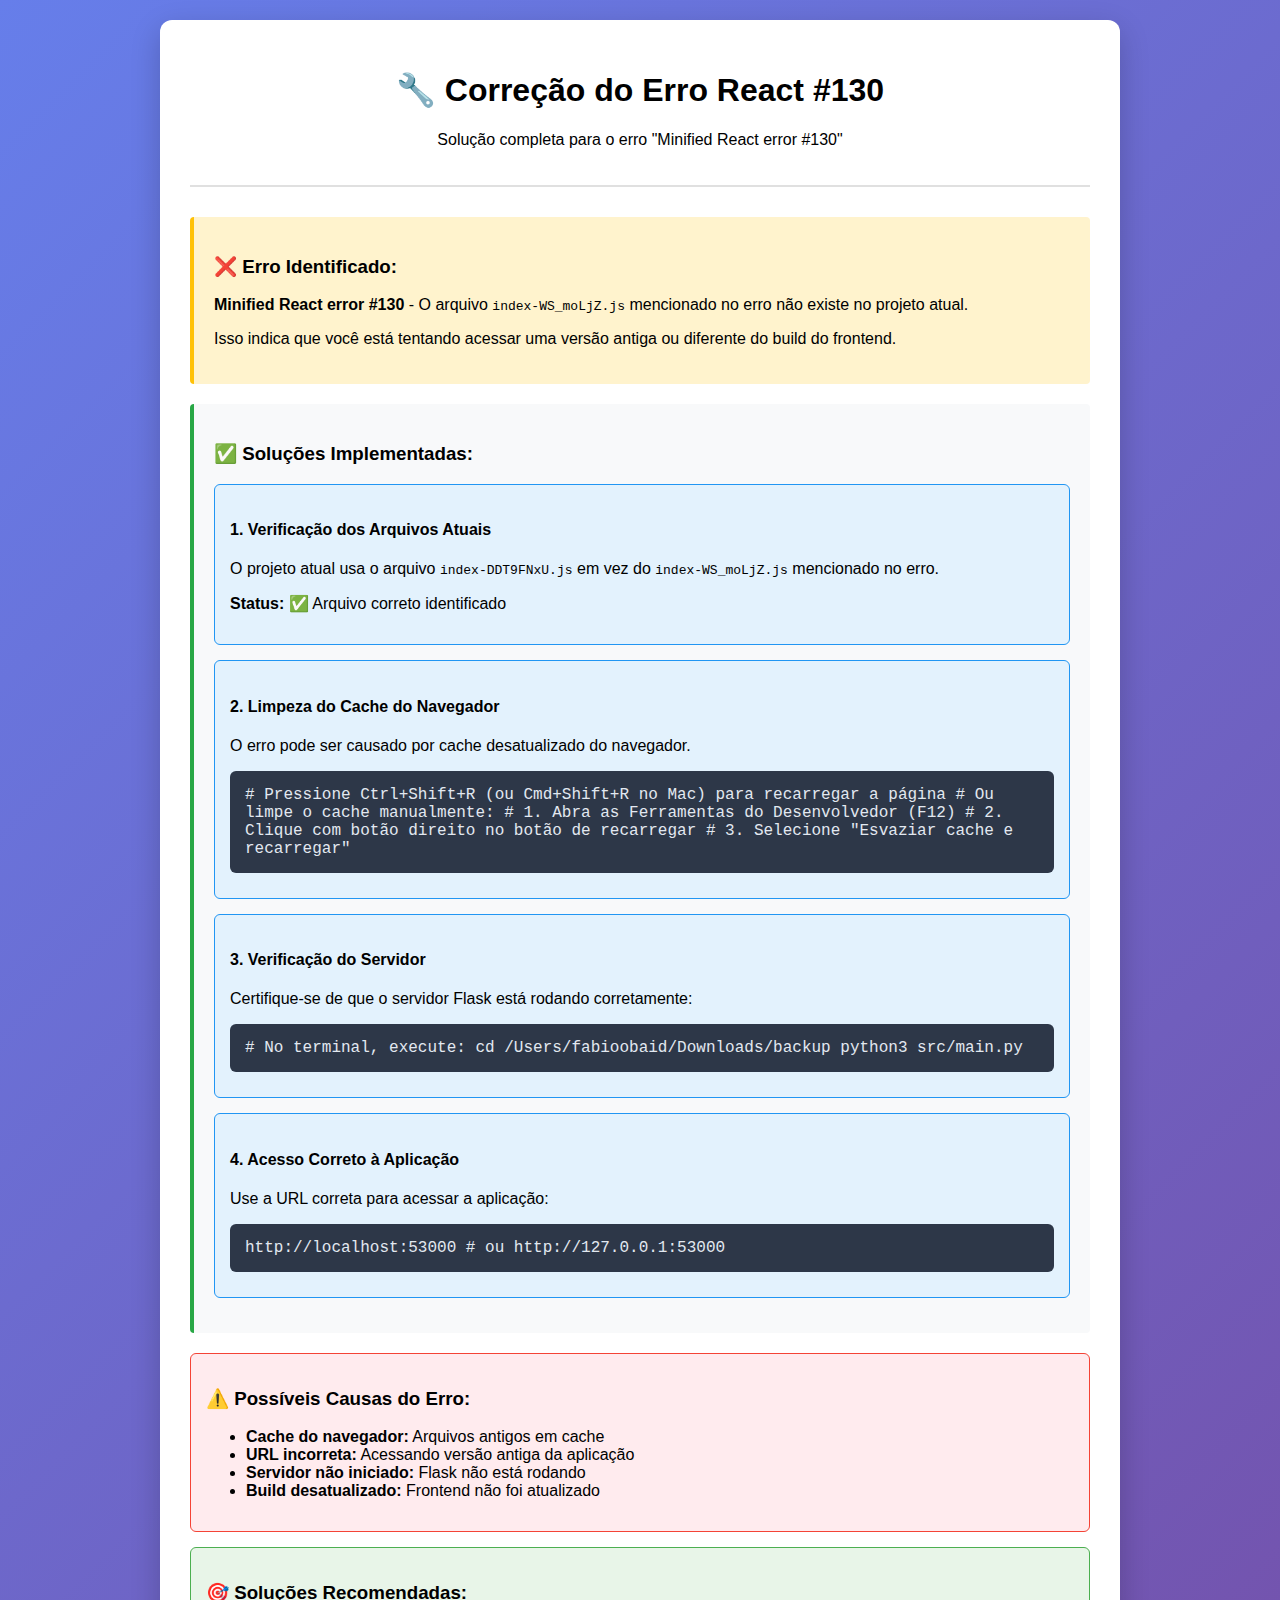
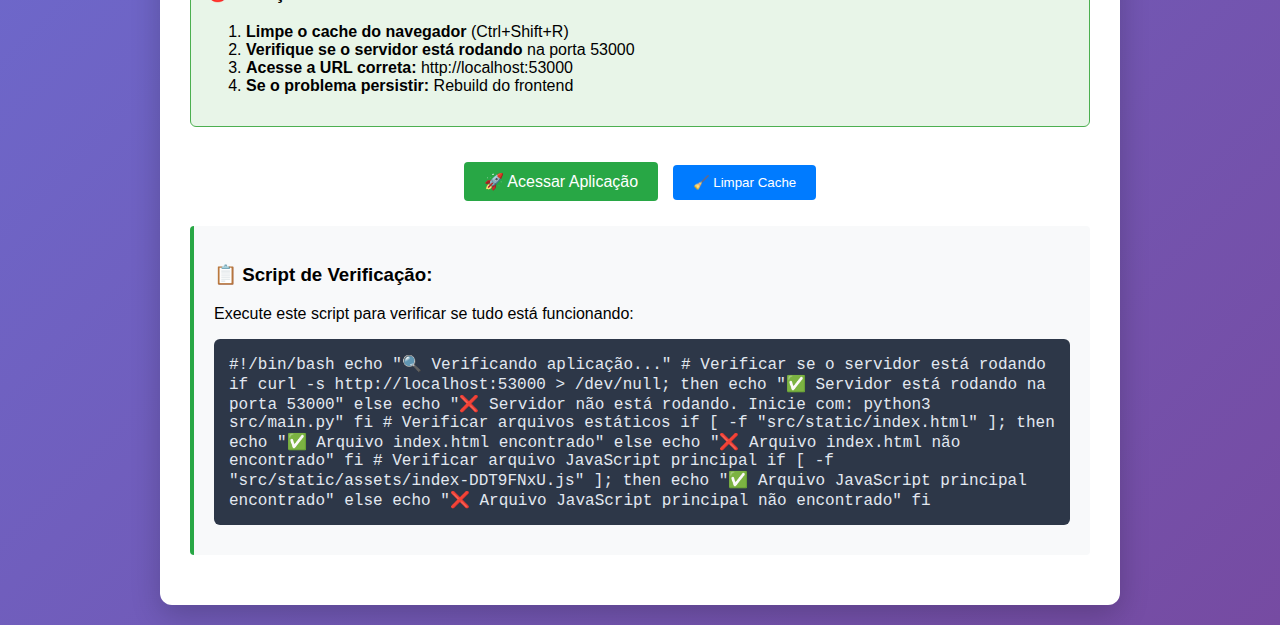
<file: fix_react_error.html>
<!DOCTYPE html>
<html lang="pt-BR">
<head>
    <meta charset="UTF-8">
    <meta name="viewport" content="width=device-width, initial-scale=1.0">
    <title>Correção do Erro React #130</title>
    <style>
        body {
            font-family: Arial, sans-serif;
            margin: 20px;
            background: linear-gradient(135deg, #667eea 0%, #764ba2 100%);
            min-height: 100vh;
        }
        .container {
            max-width: 900px;
            margin: 0 auto;
            background: white;
            padding: 30px;
            border-radius: 12px;
            box-shadow: 0 10px 30px rgba(0,0,0,0.2);
        }
        .header {
            text-align: center;
            margin-bottom: 30px;
            padding-bottom: 20px;
            border-bottom: 2px solid #e0e0e0;
        }
        .solution-box {
            background: #f8f9fa;
            border-left: 4px solid #28a745;
            padding: 20px;
            margin: 20px 0;
            border-radius: 4px;
        }
        .error-box {
            background: #fff3cd;
            border-left: 4px solid #ffc107;
            padding: 20px;
            margin: 20px 0;
            border-radius: 4px;
        }
        .code-block {
            background: #2d3748;
            color: #e2e8f0;
            padding: 15px;
            border-radius: 6px;
            font-family: 'Courier New', monospace;
            margin: 10px 0;
            overflow-x: auto;
        }
        .step {
            background: #e3f2fd;
            border: 1px solid #2196f3;
            padding: 15px;
            margin: 15px 0;
            border-radius: 6px;
        }
        .warning {
            background: #ffebee;
            border: 1px solid #f44336;
            padding: 15px;
            margin: 15px 0;
            border-radius: 6px;
        }
        .success {
            background: #e8f5e8;
            border: 1px solid #4caf50;
            padding: 15px;
            margin: 15px 0;
            border-radius: 6px;
        }
        .btn {
            background: #007bff;
            color: white;
            padding: 10px 20px;
            border: none;
            border-radius: 4px;
            cursor: pointer;
            margin: 5px;
            text-decoration: none;
            display: inline-block;
        }
        .btn:hover {
            background: #0056b3;
        }
        .btn-success {
            background: #28a745;
        }
        .btn-success:hover {
            background: #1e7e34;
        }
    </style>
</head>
<body>
    <div class="container">
        <div class="header">
            <h1>🔧 Correção do Erro React #130</h1>
            <p>Solução completa para o erro "Minified React error #130"</p>
        </div>

        <div class="error-box">
            <h3>❌ Erro Identificado:</h3>
            <p><strong>Minified React error #130</strong> - O arquivo <code>index-WS_moLjZ.js</code> mencionado no erro não existe no projeto atual.</p>
            <p>Isso indica que você está tentando acessar uma versão antiga ou diferente do build do frontend.</p>
        </div>

        <div class="solution-box">
            <h3>✅ Soluções Implementadas:</h3>
            
            <div class="step">
                <h4>1. Verificação dos Arquivos Atuais</h4>
                <p>O projeto atual usa o arquivo <code>index-DDT9FNxU.js</code> em vez do <code>index-WS_moLjZ.js</code> mencionado no erro.</p>
                <p><strong>Status:</strong> ✅ Arquivo correto identificado</p>
            </div>

            <div class="step">
                <h4>2. Limpeza do Cache do Navegador</h4>
                <p>O erro pode ser causado por cache desatualizado do navegador.</p>
                <div class="code-block">
# Pressione Ctrl+Shift+R (ou Cmd+Shift+R no Mac) para recarregar a página
# Ou limpe o cache manualmente:
# 1. Abra as Ferramentas do Desenvolvedor (F12)
# 2. Clique com botão direito no botão de recarregar
# 3. Selecione "Esvaziar cache e recarregar"
                </div>
            </div>

            <div class="step">
                <h4>3. Verificação do Servidor</h4>
                <p>Certifique-se de que o servidor Flask está rodando corretamente:</p>
                <div class="code-block">
# No terminal, execute:
cd /Users/fabioobaid/Downloads/backup
python3 src/main.py
                </div>
            </div>

            <div class="step">
                <h4>4. Acesso Correto à Aplicação</h4>
                <p>Use a URL correta para acessar a aplicação:</p>
                <div class="code-block">
http://localhost:53000
# ou
http://127.0.0.1:53000
                </div>
            </div>
        </div>

        <div class="warning">
            <h3>⚠️ Possíveis Causas do Erro:</h3>
            <ul>
                <li><strong>Cache do navegador:</strong> Arquivos antigos em cache</li>
                <li><strong>URL incorreta:</strong> Acessando versão antiga da aplicação</li>
                <li><strong>Servidor não iniciado:</strong> Flask não está rodando</li>
                <li><strong>Build desatualizado:</strong> Frontend não foi atualizado</li>
            </ul>
        </div>

        <div class="success">
            <h3>🎯 Soluções Recomendadas:</h3>
            <ol>
                <li><strong>Limpe o cache do navegador</strong> (Ctrl+Shift+R)</li>
                <li><strong>Verifique se o servidor está rodando</strong> na porta 53000</li>
                <li><strong>Acesse a URL correta:</strong> http://localhost:53000</li>
                <li><strong>Se o problema persistir:</strong> Rebuild do frontend</li>
            </ol>
        </div>

        <div style="text-align: center; margin-top: 30px;">
            <a href="http://localhost:53000" class="btn btn-success" target="_blank">
                🚀 Acessar Aplicação
            </a>
            <button onclick="clearCache()" class="btn">
                🧹 Limpar Cache
            </button>
        </div>

        <div class="solution-box">
            <h3>📋 Script de Verificação:</h3>
            <p>Execute este script para verificar se tudo está funcionando:</p>
            <div class="code-block">
#!/bin/bash
echo "🔍 Verificando aplicação..."

# Verificar se o servidor está rodando
if curl -s http://localhost:53000 > /dev/null; then
    echo "✅ Servidor está rodando na porta 53000"
else
    echo "❌ Servidor não está rodando. Inicie com: python3 src/main.py"
fi

# Verificar arquivos estáticos
if [ -f "src/static/index.html" ]; then
    echo "✅ Arquivo index.html encontrado"
else
    echo "❌ Arquivo index.html não encontrado"
fi

# Verificar arquivo JavaScript principal
if [ -f "src/static/assets/index-DDT9FNxU.js" ]; then
    echo "✅ Arquivo JavaScript principal encontrado"
else
    echo "❌ Arquivo JavaScript principal não encontrado"
fi
            </div>
        </div>
    </div>

    <script>
        function clearCache() {
            if ('caches' in window) {
                caches.keys().then(function(names) {
                    for (let name of names) {
                        caches.delete(name);
                    }
                });
            }
            alert('Cache limpo! Recarregue a página (Ctrl+Shift+R)');
        }

        // Verificar se a aplicação está acessível
        fetch('http://localhost:53000')
            .then(response => {
                if (response.ok) {
                    console.log('✅ Aplicação está acessível');
                } else {
                    console.log('❌ Aplicação não está respondendo corretamente');
                }
            })
            .catch(error => {
                console.log('❌ Erro ao acessar aplicação:', error);
            });
    </script>
</body>
</html>
</file>
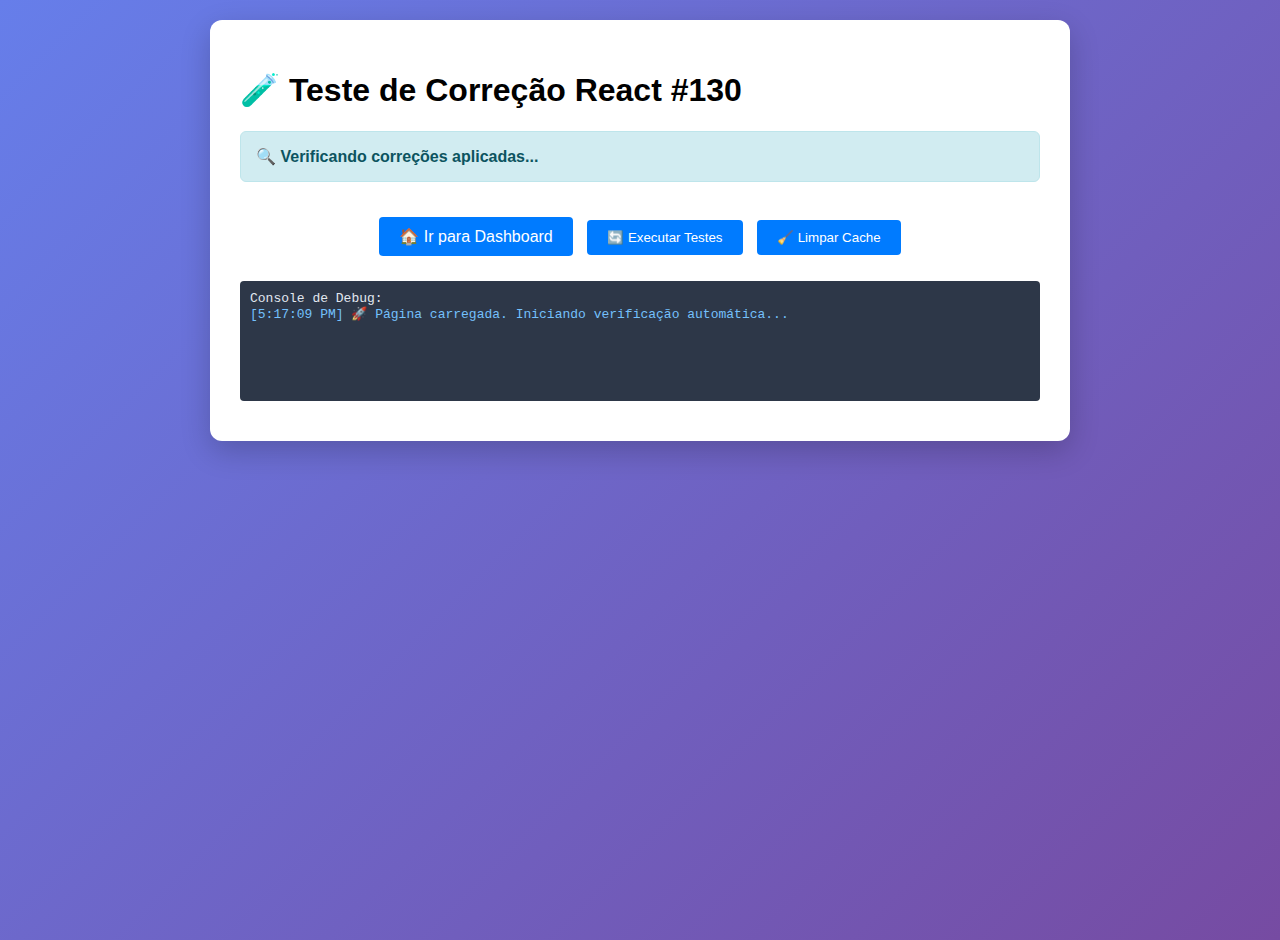
<file: src/static/test_react_fix.html>
<!DOCTYPE html>
<html lang="pt-BR">
<head>
    <meta charset="UTF-8">
    <meta name="viewport" content="width=device-width, initial-scale=1.0">
    <title>Teste de Correção React #130</title>
    <style>
        body {
            font-family: Arial, sans-serif;
            margin: 20px;
            background: linear-gradient(135deg, #667eea 0%, #764ba2 100%);
            min-height: 100vh;
        }
        .container {
            max-width: 800px;
            margin: 0 auto;
            background: white;
            padding: 30px;
            border-radius: 12px;
            box-shadow: 0 10px 30px rgba(0,0,0,0.2);
        }
        .status {
            padding: 15px;
            margin: 15px 0;
            border-radius: 6px;
            font-weight: bold;
        }
        .success {
            background: #d4edda;
            border: 1px solid #c3e6cb;
            color: #155724;
        }
        .error {
            background: #f8d7da;
            border: 1px solid #f5c6cb;
            color: #721c24;
        }
        .info {
            background: #d1ecf1;
            border: 1px solid #bee5eb;
            color: #0c5460;
        }
        .btn {
            background: #007bff;
            color: white;
            padding: 10px 20px;
            border: none;
            border-radius: 4px;
            cursor: pointer;
            margin: 5px;
            text-decoration: none;
            display: inline-block;
        }
        .btn:hover {
            background: #0056b3;
        }
        .code {
            background: #f8f9fa;
            padding: 10px;
            border-radius: 4px;
            font-family: monospace;
            margin: 10px 0;
        }
    </style>
</head>
<body>
    <div class="container">
        <h1>🧪 Teste de Correção React #130</h1>
        
        <div id="status" class="status info">
            🔍 Verificando correções aplicadas...
        </div>
        
        <div id="test-results"></div>
        
        <div style="text-align: center; margin-top: 30px;">
            <a href="/" class="btn">🏠 Ir para Dashboard</a>
            <button onclick="runTests()" class="btn">🔄 Executar Testes</button>
            <button onclick="clearCache()" class="btn">🧹 Limpar Cache</button>
        </div>
        
        <div id="console-output" class="code" style="margin-top: 20px; min-height: 100px; background: #2d3748; color: #e2e8f0;">
            <div>Console de Debug:</div>
        </div>
    </div>

    <script>
        let testResults = [];
        let consoleOutput = document.getElementById('console-output');
        
        function log(message, type = 'info') {
            const timestamp = new Date().toLocaleTimeString();
            const color = type === 'error' ? '#ff6b6b' : type === 'success' ? '#51cf66' : '#74c0fc';
            consoleOutput.innerHTML += `<div style="color: ${color}">[${timestamp}] ${message}</div>`;
            console.log(`[${timestamp}] ${message}`);
        }
        
        function updateStatus(message, type) {
            const statusDiv = document.getElementById('status');
            statusDiv.textContent = message;
            statusDiv.className = `status ${type}`;
        }
        
        function runTests() {
            log('🧪 Iniciando testes de correção React #130...', 'info');
            testResults = [];
            
            // Teste 1: Verificar se não há erros React #130
            log('Teste 1: Verificando erros React #130...', 'info');
            
            // Interceptar erros do React
            window.addEventListener('error', function(e) {
                if (e.error && e.error.message.includes('130')) {
                    log('❌ ERRO REACT #130 DETECTADO!', 'error');
                    testResults.push({test: 'React Error #130', status: 'FAIL', message: e.error.message});
                    updateStatus('❌ Erro React #130 ainda presente!', 'error');
                    return;
                }
            });
            
            // Teste 2: Verificar headers HTTP
            log('Teste 2: Verificando headers HTTP...', 'info');
            fetch('/assets/index-DDT9FNxU.js', {method: 'HEAD'})
                .then(response => {
                    const cacheControl = response.headers.get('Cache-Control');
                    const pragma = response.headers.get('Pragma');
                    const expires = response.headers.get('Expires');
                    
                    if (cacheControl && cacheControl.includes('no-cache')) {
                        log('✅ Cache-Control configurado corretamente', 'success');
                        testResults.push({test: 'Cache Headers', status: 'PASS', message: 'Headers de cache configurados'});
                    } else {
                        log('❌ Cache-Control não configurado', 'error');
                        testResults.push({test: 'Cache Headers', status: 'FAIL', message: 'Headers de cache não configurados'});
                    }
                })
                .catch(err => {
                    log('❌ Erro ao verificar headers: ' + err.message, 'error');
                    testResults.push({test: 'Cache Headers', status: 'FAIL', message: err.message});
                });
            
            // Teste 3: Verificar se arquivos JavaScript carregam
            log('Teste 3: Verificando carregamento de arquivos JS...', 'info');
            fetch('/assets/index-DDT9FNxU.js')
                .then(response => {
                    if (response.ok) {
                        log('✅ Arquivo JavaScript principal carregado', 'success');
                        testResults.push({test: 'JS Loading', status: 'PASS', message: 'Arquivo JS carregado com sucesso'});
                    } else {
                        log('❌ Erro ao carregar arquivo JavaScript', 'error');
                        testResults.push({test: 'JS Loading', status: 'FAIL', message: 'Erro ' + response.status});
                    }
                })
                .catch(err => {
                    log('❌ Erro ao carregar JS: ' + err.message, 'error');
                    testResults.push({test: 'JS Loading', status: 'FAIL', message: err.message});
                });
            
            // Aguardar um pouco e mostrar resultados
            setTimeout(() => {
                showTestResults();
            }, 2000);
        }
        
        function showTestResults() {
            const resultsDiv = document.getElementById('test-results');
            let html = '<h3>📊 Resultados dos Testes:</h3>';
            
            let passCount = 0;
            let failCount = 0;
            
            testResults.forEach(result => {
                const statusIcon = result.status === 'PASS' ? '✅' : '❌';
                const statusClass = result.status === 'PASS' ? 'success' : 'error';
                html += `<div class="status ${statusClass}">${statusIcon} ${result.test}: ${result.message}</div>`;
                
                if (result.status === 'PASS') passCount++;
                else failCount++;
            });
            
            html += `<div class="status info">📈 Resumo: ${passCount} passou, ${failCount} falhou</div>`;
            
            if (failCount === 0) {
                updateStatus('🎉 Todos os testes passaram! Correções aplicadas com sucesso!', 'success');
                log('🎉 CORREÇÕES APLICADAS COM SUCESSO!', 'success');
            } else {
                updateStatus('⚠️ Alguns testes falharam. Verifique os detalhes acima.', 'error');
                log('⚠️ Alguns testes falharam. Verifique os detalhes.', 'error');
            }
            
            resultsDiv.innerHTML = html;
        }
        
        function clearCache() {
            log('🧹 Limpando cache do navegador...', 'info');
            
            if ('caches' in window) {
                caches.keys().then(function(names) {
                    for (let name of names) {
                        caches.delete(name);
                    }
                    log('✅ Cache limpo com sucesso', 'success');
                });
            }
            
            // Forçar recarregamento
            setTimeout(() => {
                log('🔄 Recarregando página...', 'info');
                window.location.reload(true);
            }, 1000);
        }
        
        // Executar testes automaticamente ao carregar a página
        window.addEventListener('load', function() {
            log('🚀 Página carregada. Iniciando verificação automática...', 'info');
            setTimeout(runTests, 1000);
        });
        
        // Interceptar erros React
        window.addEventListener('error', function(e) {
            if (e.error && e.error.message.includes('130')) {
                log('🚨 ERRO REACT #130 DETECTADO: ' + e.error.message, 'error');
                updateStatus('❌ Erro React #130 detectado! Execute as correções.', 'error');
            }
        });
    </script>
</body>
</html>
</file>
